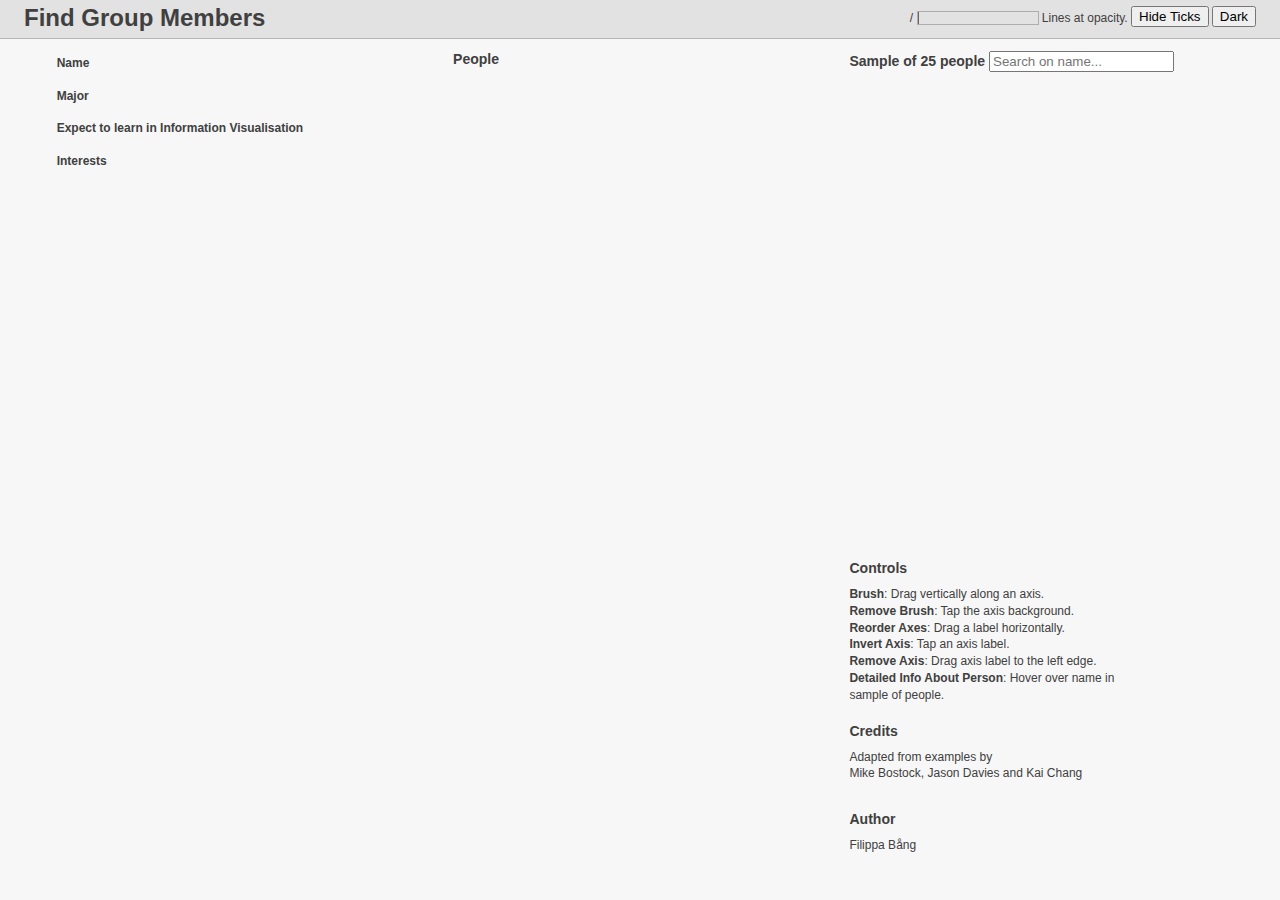
<file: project1/index.html>
<!DOCTYPE html>
<html>
  <head>
    <meta http-equiv="Content-Type" content="text/html;charset=utf-8"/>
    <title>Find Group Members</title>
    <link rel="stylesheet" type="text/css" href="parallel.css" />
  </head>
  <body>
  <div id="header">
    <h1>Find Group Members</h1>
    <div class="controls">
      <strong id="rendered-count"></strong>/<strong id="selected-count"></strong><!--<strong id="data-count"></strong>-->
      <div class="fillbar"><div id="selected-bar"><div id="rendered-bar">&nbsp;</div></div></div>
      Lines at <strong id="opacity"></strong> opacity.
      <span class="settings">
        <button id="hide-ticks">Hide Ticks</button>
        <button id="show-ticks" disabled="disabled">Show Ticks</button>
        <button id="dark-theme">Dark</button>
        <button id="light-theme" disabled="disabled">Light</button>
      </span>
    </div>
    <div style="clear:both;"></div>
  </div>
  <div id="chart">
    <canvas id="background"></canvas>
    <canvas id="foreground"></canvas>
    <canvas id="highlight"></canvas>
    <svg></svg>
  </div>
  <div id="wrap">
    <div class="third" id="controls">
      <div class="bright">
        <h4>Name</h4>
        <p id="name">
        </p>
        <h4>Major</h4>
        <p id="major">
        </p>
        <h4>Expect to learn in Information Visualisation</h4>
        <p id="expectation">
        </p>
        <h4>Interests</h4>
        <p id="interest">
        </p>
        <p>
        <br/><br/><br/><br/><br/>
        </p>
      </div>


    </div>
    <div  class="third">
      <small>
        <!--Last rendered <strong id="render-speed"></strong> lines-->
      </small>
      <h3>People</h3>
      <p id="legend">
      </p>
    </div>
    <div class="third">
      <h3>Sample of 25 people <input type="text" id="search" placeholder="Search on name..."></input></h3>
      <p id="food-list">
      </p>


      <div class="little-box">
        <h3>Controls</h3>
        <p>
          <strong>Brush</strong>: Drag vertically along an axis.<br/>
          <strong>Remove Brush</strong>: Tap the axis background.<br/>
          <strong>Reorder Axes</strong>: Drag a label horizontally.<br/>
          <strong>Invert Axis</strong>: Tap an axis label.<br/>
          <strong>Remove Axis</strong>: Drag axis label to the left edge.<br/>
          <strong>Detailed Info About Person</strong>: Hover over name in sample of people.<br/>
        </p>
      </div>
      <div class="little-box">
        <h3>Credits</h3>
          <p>
          Adapted from examples by<br/>
          Mike Bostock, Jason Davies and Kai Chang <br/><br/>
          </p>
        <h3>Author</h3>
          <p>
          Filippa Bång <br/>
          </p>
        </p>
      </div>

    </div>



  </div>
  </body>
  <script src="https://d3js.org/d3.v3.min.js" charset="utf-8"></script>
  <script src="https://underscorejs.org/underscore.js"></script>
  <script src="parallel.js"></script>
</html>
</file>
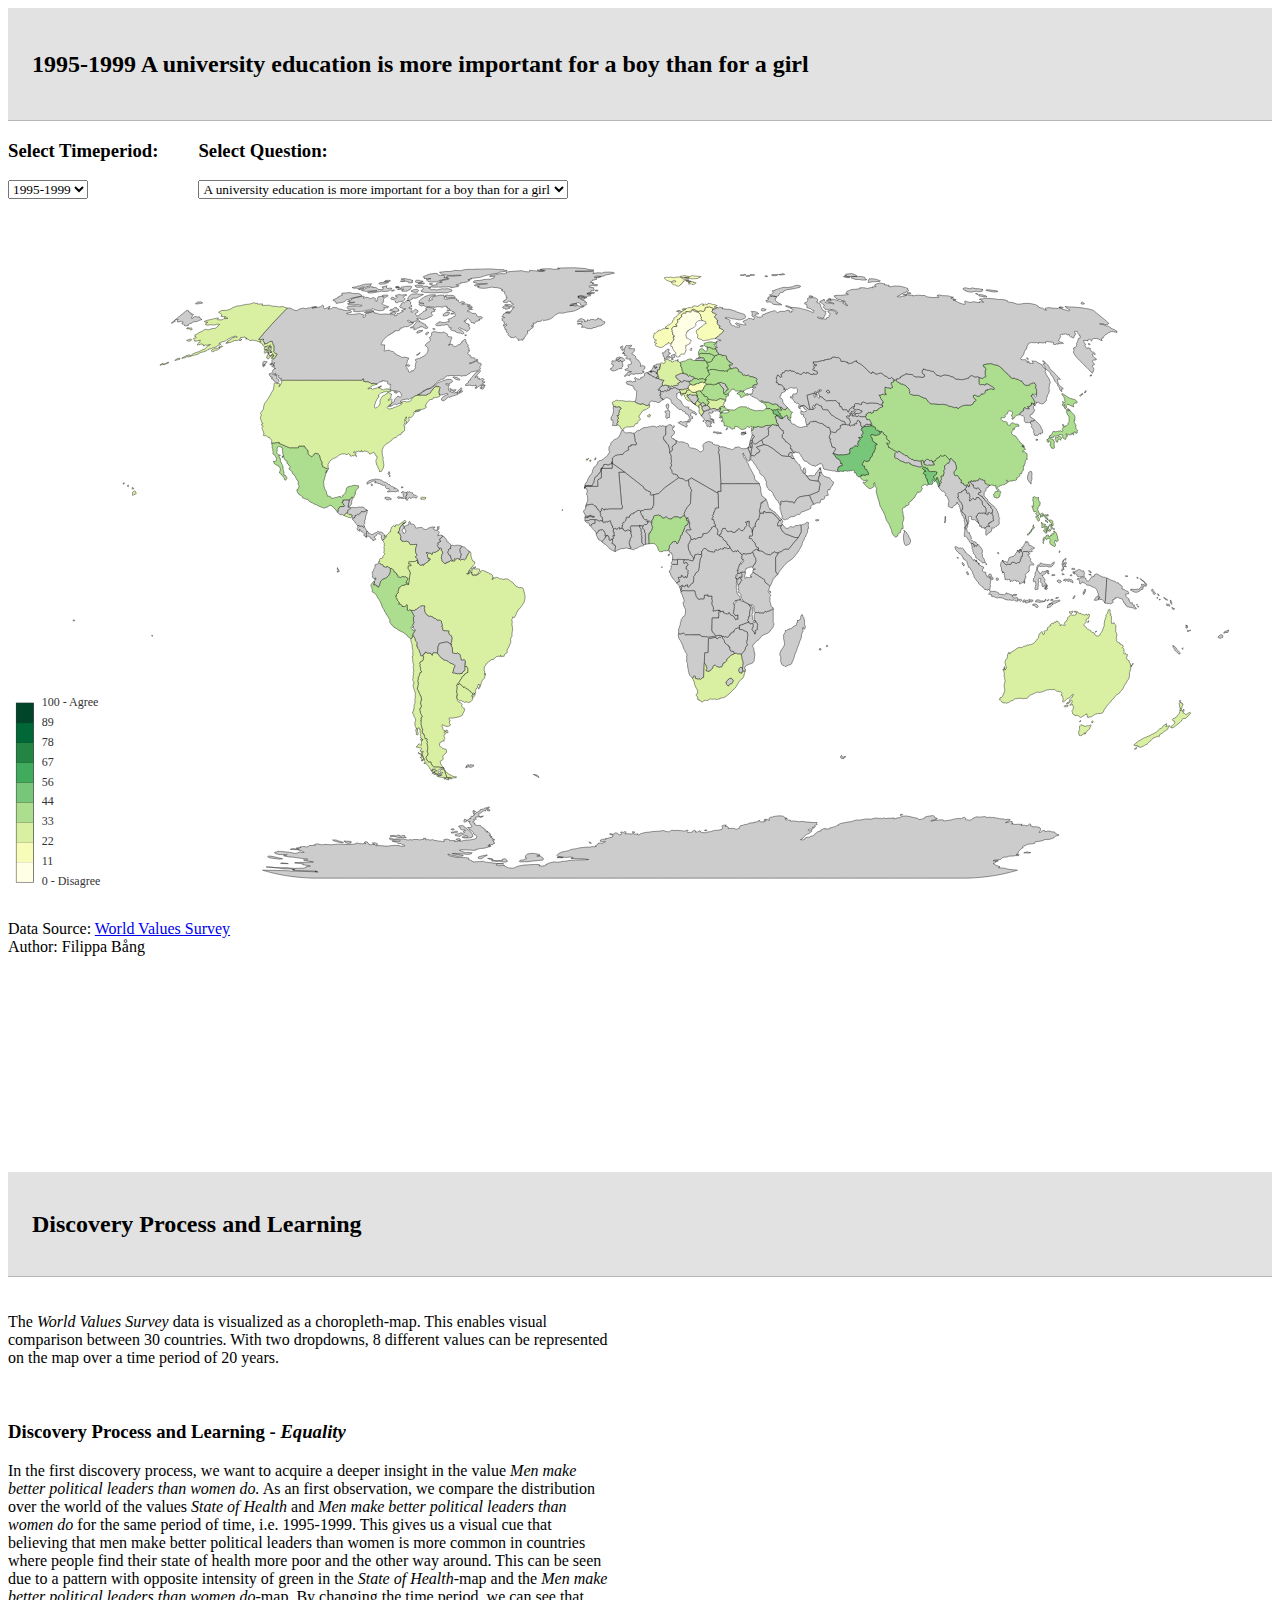
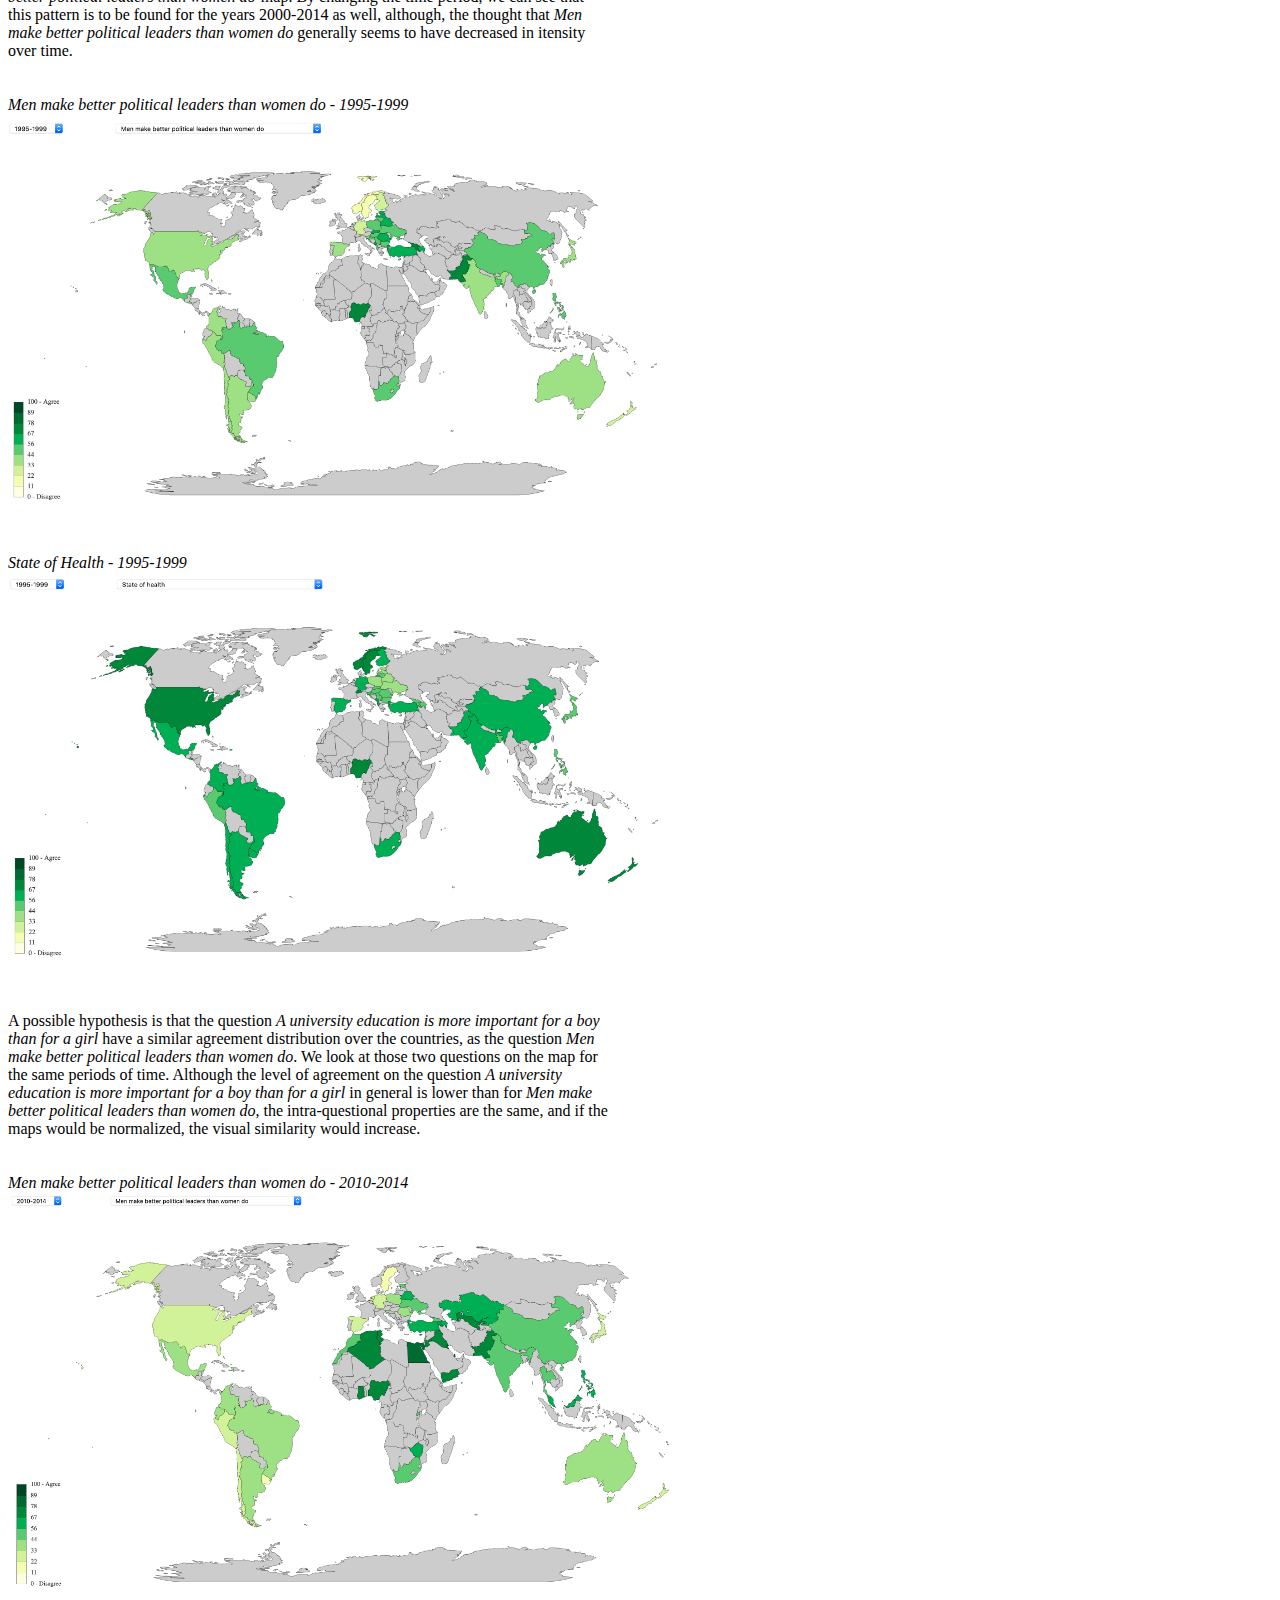
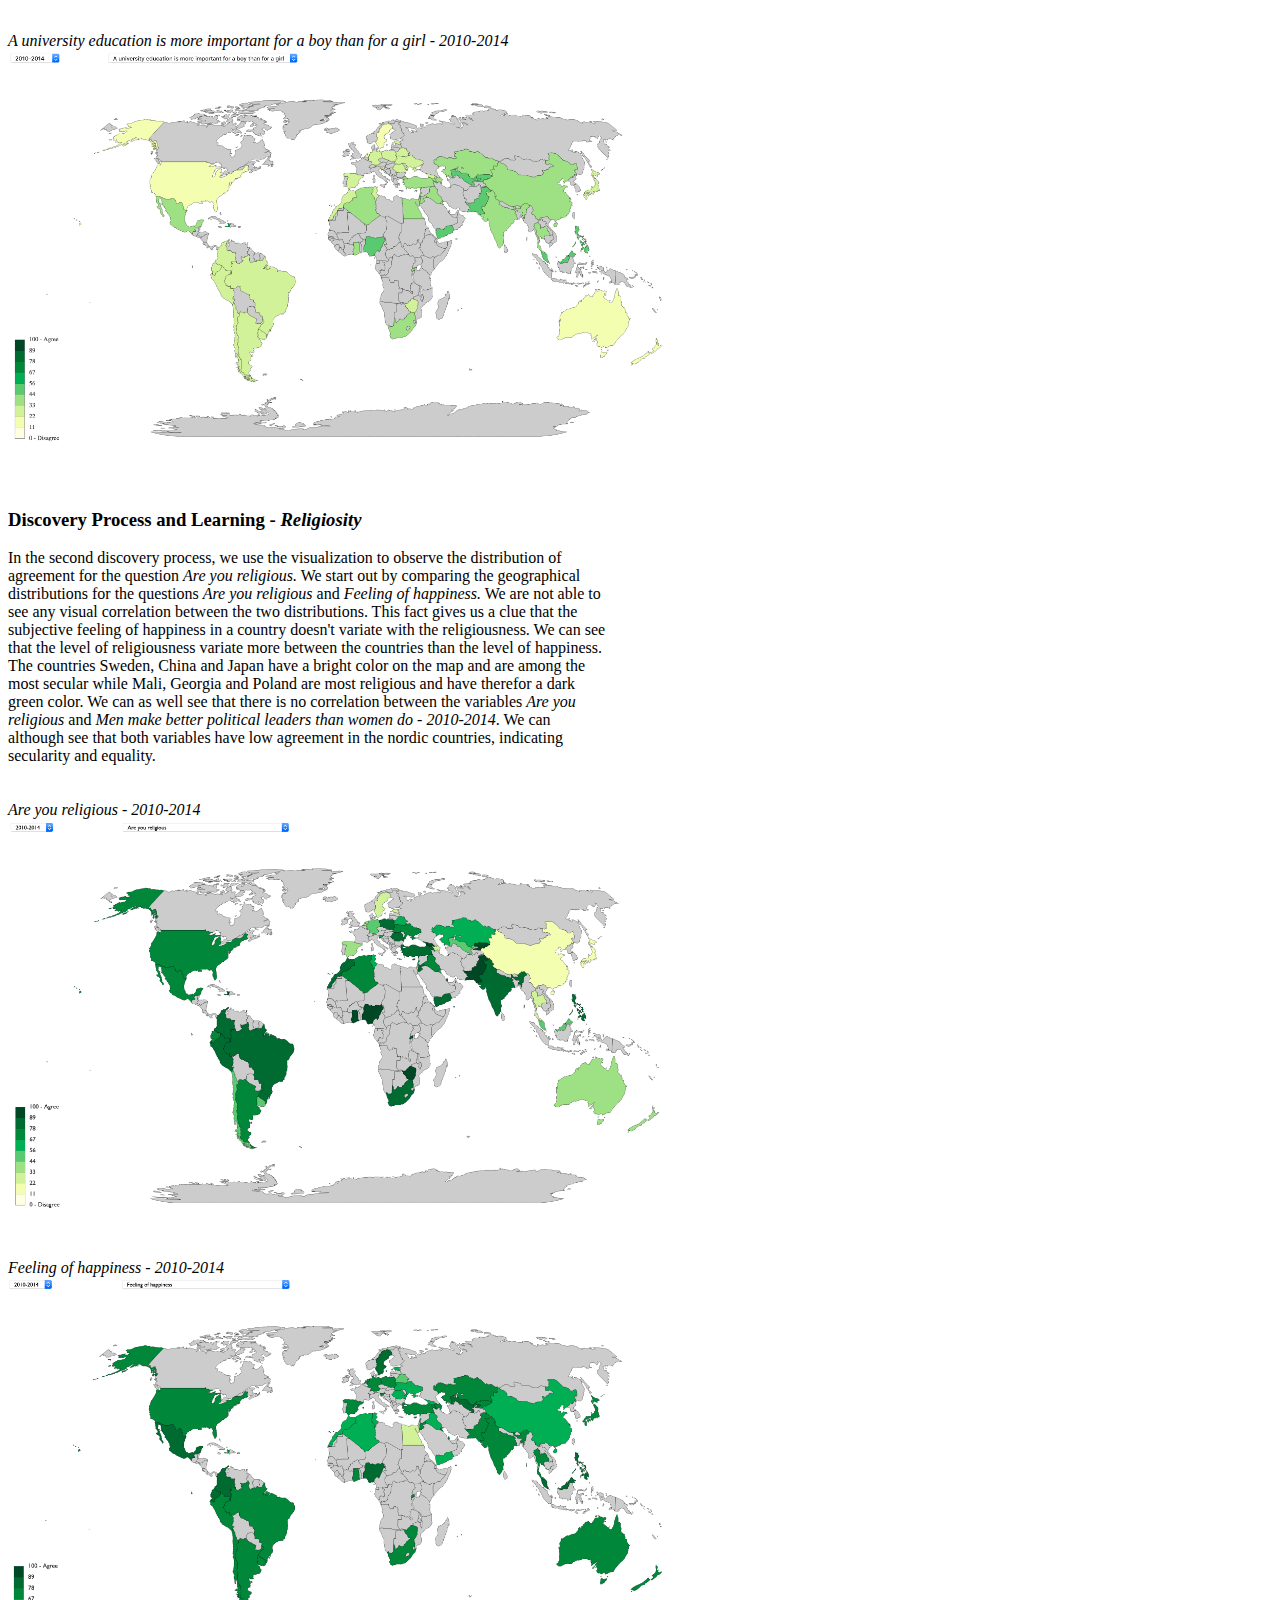
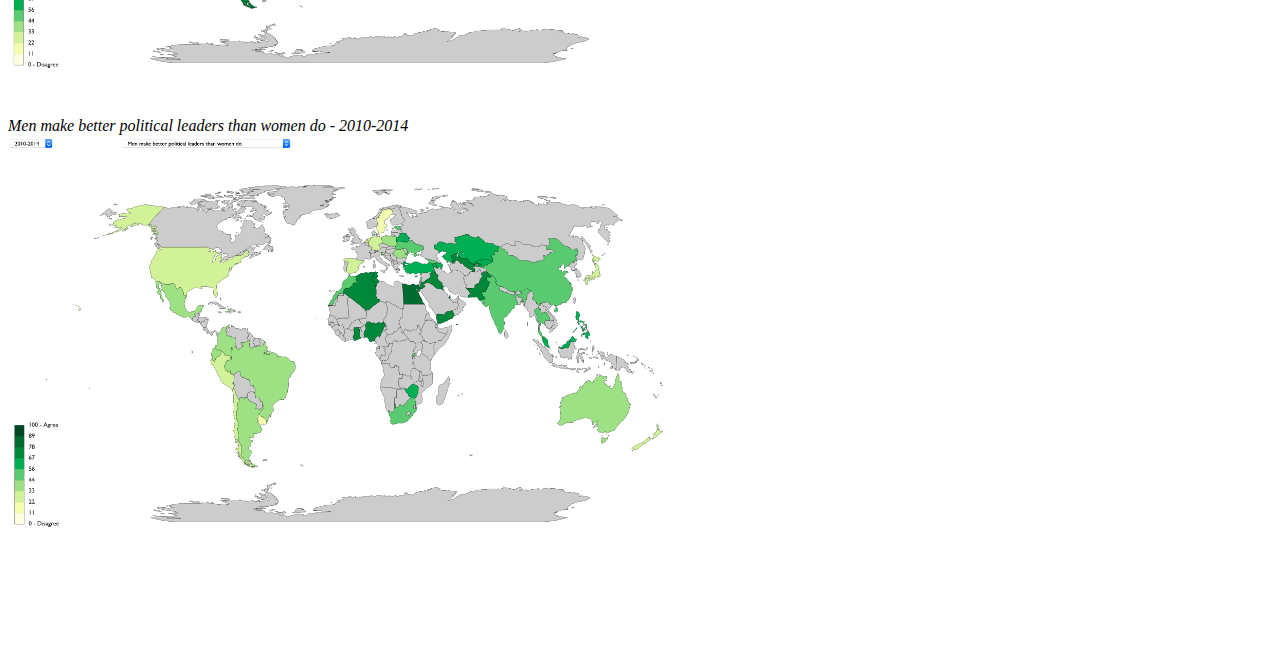
<file: project2/index.html>
<!DOCTYPE HTML>
<html>
    <head>
        <meta charset="utf-8">
        <title>Values - A Geographic Visualisation</title>
        <link href="css/d3.geomap.css" rel="stylesheet">
        <script src="vendor/d3.geomap.dependencies.min.js"></script>
        <script src="js/d3.geomap.min.js"></script>
    </head>
    <body>
    	<div id="header">
    	<h2 style="font-family: Gill Sans;">
        <p id="question"></p>
        </h2>
        </div>
        <div id="wrapper">
        	<div style="font-family: Gill Sans;" <h3> <p id="body"></p></h3></div>
    		<div style="font-family: Gill Sans;" <h3><p id="body2"></p></h3></div>
    	</div>
        <div style="font-family: Gill Sans;" id="map"></div>

		<div style="font-family: Gill Sans;" <br/><br/>Data Source:
        
        <a href="http://www.worldvaluessurvey.org">World Values Survey</a><br/>

        Author: Filippa Bång</div><br/><br/><br/><br/><br/><br/><br/><br/><br/><br/><br/><br/>



        <div id="header">
        <h2>
        Discovery Process and Learning
        </h2>
        </div><br/><br/>

        <div class="little-box-left">

        The <i>World Values Survey</i> data is visualized as a choropleth-map. This enables visual comparison between 30 countries. With two dropdowns, 8 different values can be represented on the map over a time period of 20 years.<br/><br/><br/>

        <h3>
            Discovery Process and Learning - <i>Equality</i>
        </h3>

        In the first discovery process, we want to acquire a deeper insight in the value <i>Men make better political leaders than women do.</i> As an first observation, we compare the distribution over the world of the values <i>State of Health</i> and <i>Men make better political leaders than women do</i> for the same period of time, i.e. 1995-1999. This gives us a visual cue that believing that men make better political leaders than women is more common in countries where people find their state of health more poor and the other way around. This can be seen due to a pattern with opposite intensity of green in the <i>State of Health</i>-map and the <i>Men make better political leaders than women do</i>-map. By changing the time period, we can see that this pattern is to be found for the years 2000-2014 as well, although, the thought that <i>Men make better political leaders than women do</i> generally seems to have decreased in itensity over time.<br/><br/><br/>


        <i>Men make better political leaders than women do - 1995-1999</i>
        <img src="men_leaders_1995.jpg" alt="Men make better political leaders than women do - 1995-1999" height="400"><br/><br/><br/>
        


        <i>State of Health - 1995-1999</i>
        <img src="health_1995.jpg" alt="State of Health - 1995-1999" height="400"><br/><br/><br/>
        



        A possible hypothesis is that the question <i>A university education is more important for a boy than for a girl</i> have a similar agreement distribution over the countries, as the question <i>Men make better political leaders than women do</i>. We look at those two questions on the map for the same periods of time. Although the level of agreement on the question <i>A university education is more important for a boy than for a girl</i> in general is lower than for <i>Men make better political leaders than women do</i>, the intra-questional properties are the same, and if the maps would be normalized, the visual similarity would increase.<br/><br/><br/>

        <i>Men make better political leaders than women do - 2010-2014</i>
        <img src="pol_leaders2014.jpg" alt="Men make better political leaders than women do - 2010-2014" height="400"><br/><br/><br/>

        <i>A university education is more important for a boy than for a girl - 2010-2014</i>
        <img src="uni2014.jpg" alt="A university education is more important for a boy than for a girl - 2010-2014" height="400"><br/><br/><br/>



        <h3>
            Discovery Process and Learning - <i>Religiosity</i>
        </h3>

        In the second discovery process, we use the visualization to observe the distribution of agreement for the question <i>Are you religious.</i> We start out by comparing the geographical distributions for the questions <i>Are you religious</i> and <i>Feeling of happiness.</i> We are not able to see any visual correlation between the two distributions. This fact gives us a clue that the subjective feeling of happiness in a country doesn't variate with the religiousness. We can see that the level of religiousness variate more between the countries than the level of happiness. The countries Sweden, China and Japan have a bright color on the map and are among the most secular while Mali, Georgia and Poland are most religious and have therefor a dark green color. We can as well see that there is no correlation between the variables <i>Are you religious</i> and <i>Men make better political leaders than women do - 2010-2014</i>. We can although see that both variables have low agreement in the nordic countries, indicating secularity and equality.<br/><br/><br/>


        <i>Are you religious - 2010-2014</i>
        <img src="religious14.jpg" alt="Are you religious - 2010-2014" height="400"><br/><br/><br/>

        <i>Feeling of happiness - 2010-2014</i>
        <img src="happy14.jpg" alt="Feeling of happiness - 2010-2014" height="400"><br/><br/><br/>

        <i>Men make better political leaders than women do - 2010-2014</i>
        <img src="leaders14.jpg" alt="Men make better political leaders than women do - 2010-2014" height="400"><br/><br/><br/><br/><br/><br/><br/><br/>


        <script src="jsfile.js"></script>
    </body>
</html>
</file>
<file: project1/parallel.css>
html, body {
  margin: 0;
  width: 100%;
  height: 100%;
  padding: 0;
}
body {
  font-family: Ubuntu, Tahoma, Helvetica, sans-serif;
  font-size: 12px;
  line-height: 1.4em;
  background: #f7f7f7;
  color: #404040;
}
body.dark {
  background: #131313;
  color: #e3e3e3;
}
a {
  text-decoration: none;
}
.dark a {
  color: #5ae;
}
#wrap {
  padding: 0 3.5%;
}
svg {
  font-family: Ubuntu, Tahoma, Helvetica, sans-serif;
}
canvas, svg {
  position: absolute;
  top: 0;
  left: 0;
}
#chart {
  position: relative;
}
.brush rect.extent {
  fill: rgba(100,100,100,0.15);
  stroke: #fff;
}
.dark .brush rect.extent {
  fill: rgba(100,100,100,0.15);
  stroke: #ddd;
}
.brush:hover rect.extent {
  stroke: #222;
  stroke-dasharray: 5,5;
}
.brush rect.extent:hover {
  stroke-dasharray: none;
}
.resize rect {
  fill: none;
}
.background {
  fill: none;
}
.dark .background {
  fill: none;
}
.axis line, .axis path {
  fill: none;
  stroke: #777;
  stroke-width: 1;
}
.dark .axis line, .dark .axis path {
  stroke: #777;
}
.axis .tick {
  width: 200px;
}
.axis text {
  fill: #111;
  text-anchor: right;
  font-size: 11px;
  text-shadow: 0 1px 0 #fff, 1px 0 0 #fff, 0 -1px 0 #fff, -1px 0 0 #fff;
}
.axis text.label {
  font-size: 12px;
  cursor: move;
  padding-bottom: 24px;
}
.dark .axis text {
  fill: #f2f2f2;
  text-shadow: 0 1px 0 #000, 1px 0 0 #000, 0 -1px 0 #000, -1px 0 0 #000;
}
.dark .axis text.label {
  fill: #ddd;
}
.quarter, .third, .half {
  float: left;
}
.quarter {
  width: 23%;
  margin: 0 1%;
}
.third {
  width: 31.3%;
  margin: 0 1%;
}
.half {
  width: 48%;
  margin: 0 1%;
}
h3 {
  margin: 12px 0 9px;
}
h3 small {
  color: #888;
  font-weight: normal;
}
p {
  margin: 0.6em 0;
}
small {
  line-height: 1.2em;
}
button[disabled=disabled] {
  color: #555 !important;
  opacity: 0.4;
}
.settings button[disabled=disabled] {
  display: none;
}
.dark button[disabled=disabled] {
  opacity: 0.2;
}
button#keep-data,
button#exclude-data {
  font-weight:bold
}
button#keep-data:hover {
  color: #080;
}
button#exclude-data:hover {
  color: #900;
}
#food-list {
  width: 100%;
  height: 460px;
  overflow-x: auto;
  overflow-y: auto;
  white-space: nowrap;
}
#legend {
  text-align: left;
  overflow-y: auto;
  border-left: 1px solid rgba(140,140,140,0.5);
}
.row {
  cursor: pointer;
}
.row:hover {
  font-size: 16px;
  line-height: 1.3em;
}
.off {
  color: #999;
}
.dark .off {
  color: #555;
}
.dark #legend {
  border-left: 1px solid #777;
}
.color-block, .color-bar {
  display: inline-block;
  height: 8px;
  width: 8px;
  margin: 1px 4px 1px 0px;
}
#rendered-bar,
#selected-bar {
  width:0%;
  font-weight: bold;
}
#rendered-bar {
  background: #888;
  border-right: 1px solid #666;
}
#selected-bar {
  background: rgba(160,160,160,0.5);
  border-right: 1px solid #999;
}
.fillbar {
  height: 12px;
  line-height: 12px;
  border:1px solid rgba(120,120,120,0.5);
  width: 120px;
  display: inline-block;
}
.little-box {
  width: 268px;
  float: left;
}
#header {
  border-bottom: 1px solid rgba(100,100,100,0.35);
  background: #e2e2e2;
  padding: 6px 24px 4px;
  line-height: 24px;
}
.dark #header {
  background: #040404;
  color: #f3f3f3;
}
#header h1 {
  display: inline-block;
  margin: 0px 14px 0 0;
}
#header button {
  vertical-align: top;
}
.controls {
  float: right;
  height: 24px;
  line-height: 24px;
}

/* Scrollbars */

::-webkit-scrollbar {
  width: 10px;
  height: 10px;
}

::-webkit-scrollbar-track {
  background: #ddd;
  border-radius: 12px;
}

::-webkit-scrollbar-thumb {
  background: #b5b5b5;
  border-radius: 12px;
}
.dark ::-webkit-scrollbar-track {
  background: #222;
}
.dark ::-webkit-scrollbar-thumb {
  background: #444;
}
</file>
<file: project2/css/d3.geomap.css>
text {
  fill: #333;
  font-size: 12px;
  font-family="Saira" }

.background {
  fill: none;
  pointer-events: all; }

.unit {
  cursor: pointer;
  fill: #ccc;
  stroke: #000;
  stroke-width: 0.4px; }

.legend-bg {
  fill: #fff;
  fill-opacity: 0.8; }

.legend-bar {
  stroke: #333;
  stroke-width: 1px; }


.dropdown{
  margin-bottom: 40px;
  margin-right: 40px;
   }


#header {
  border-bottom: 1px solid rgba(100,100,100,0.35);
  background: #e2e2e2;
  padding: 20px 24px 20px;
  line-height: 24px;
}

#wrapper {
  display: flex;
}

.little-box-left {
  width: 600px;
  float: left;
}

.little-box-right {
  width: 600px;
  float: right;
}
</file>
